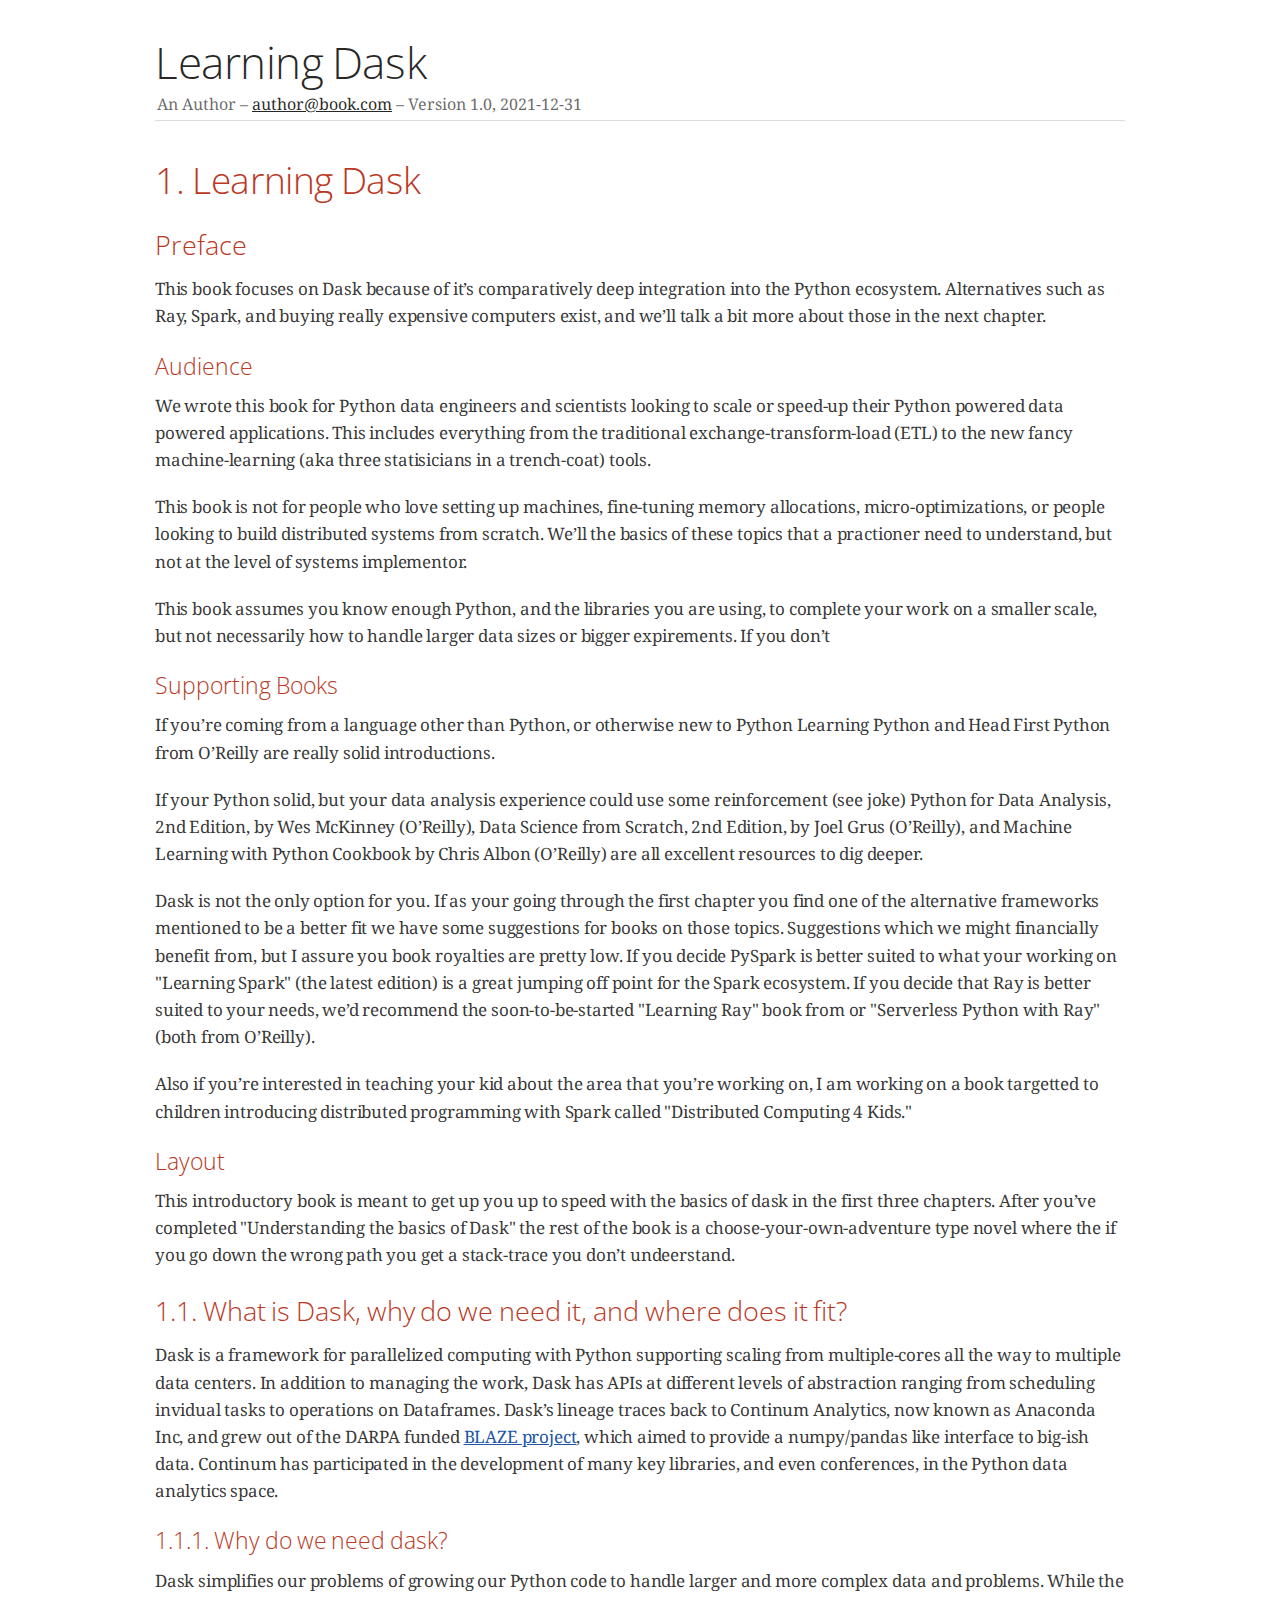
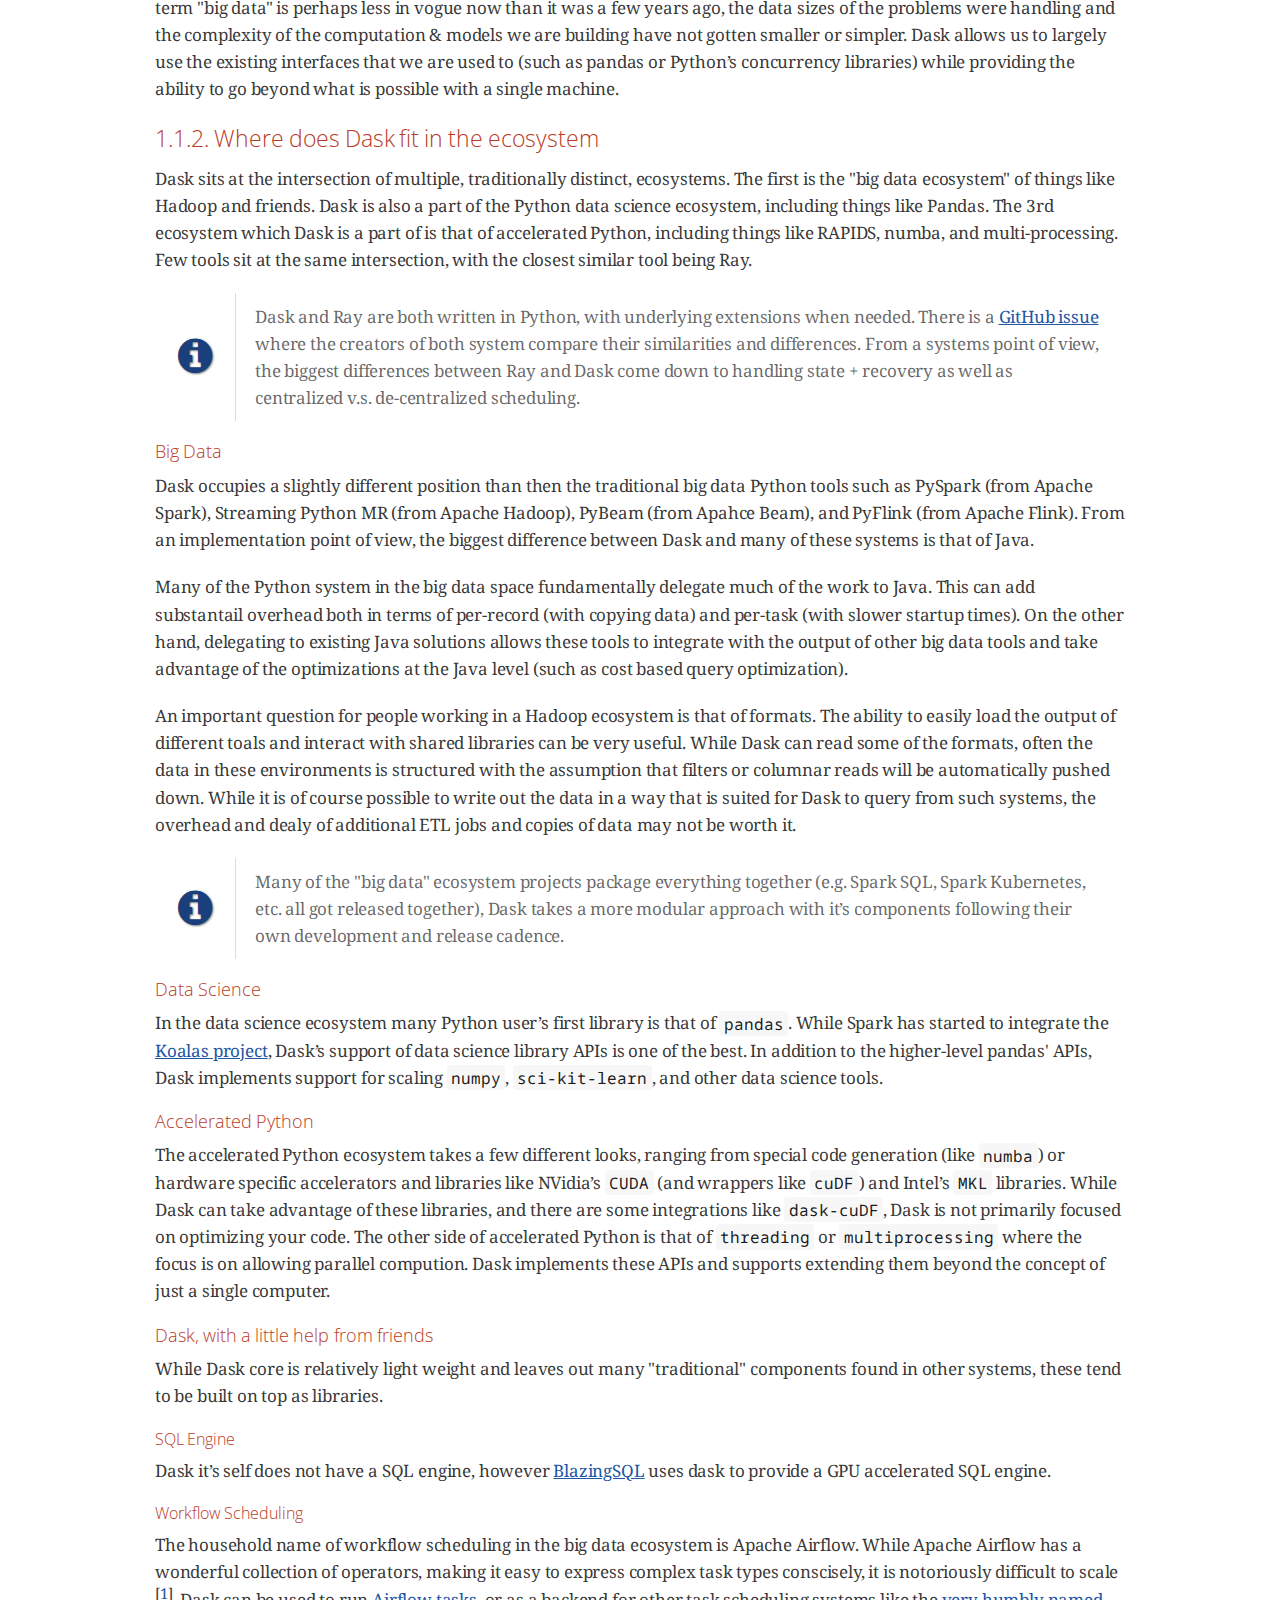
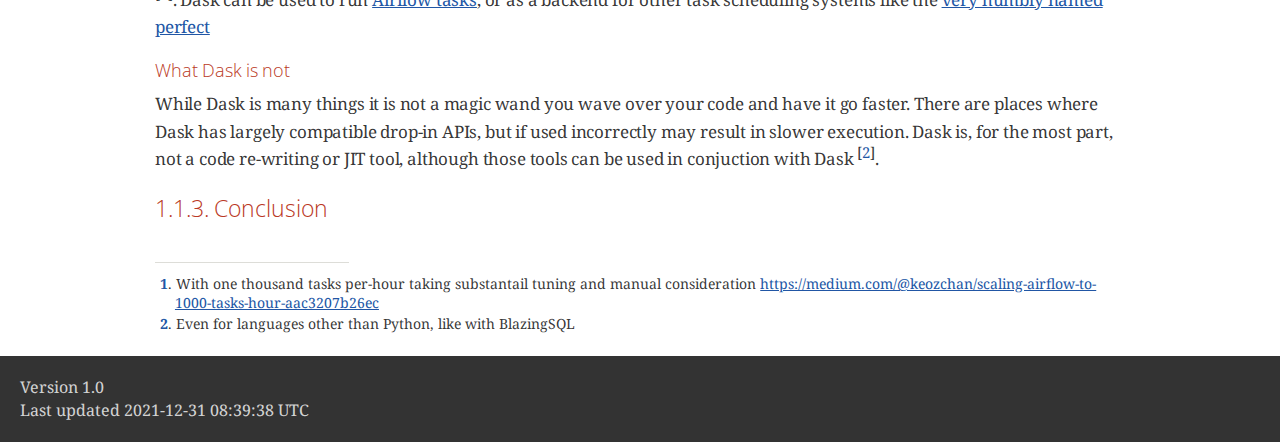
<file: HtmlProducer/index.html>
<!DOCTYPE html>
<html lang="en">
<head>
<meta charset="UTF-8">
<!--[if IE]><meta http-equiv="X-UA-Compatible" content="IE=edge"><![endif]-->
<meta name="viewport" content="width=device-width, initial-scale=1.0">
<meta name="generator" content="Asciidoctor 1.5.6.1">
<meta name="keywords" content="Asciidoctor, Pipelines, OSS, Publication">
<title>Learning Dask</title>
<link rel="stylesheet" href="https://fonts.googleapis.com/css?family=Open+Sans:300,300italic,400,400italic,600,600italic%7CNoto+Serif:400,400italic,700,700italic%7CDroid+Sans+Mono:400,700">
<style>
/* Asciidoctor default stylesheet | MIT License | http://asciidoctor.org */
/* Remove comment around @import statement below when using as a custom stylesheet */
/*@import "https://fonts.googleapis.com/css?family=Open+Sans:300,300italic,400,400italic,600,600italic%7CNoto+Serif:400,400italic,700,700italic%7CDroid+Sans+Mono:400,700";*/
article,aside,details,figcaption,figure,footer,header,hgroup,main,nav,section,summary{display:block}
audio,canvas,video{display:inline-block}
audio:not([controls]){display:none;height:0}
[hidden],template{display:none}
script{display:none!important}
html{font-family:sans-serif;-ms-text-size-adjust:100%;-webkit-text-size-adjust:100%}
a{background:transparent}
a:focus{outline:thin dotted}
a:active,a:hover{outline:0}
h1{font-size:2em;margin:.67em 0}
abbr[title]{border-bottom:1px dotted}
b,strong{font-weight:bold}
dfn{font-style:italic}
hr{-moz-box-sizing:content-box;box-sizing:content-box;height:0}
mark{background:#ff0;color:#000}
code,kbd,pre,samp{font-family:monospace;font-size:1em}
pre{white-space:pre-wrap}
q{quotes:"\201C" "\201D" "\2018" "\2019"}
small{font-size:80%}
sub,sup{font-size:75%;line-height:0;position:relative;vertical-align:baseline}
sup{top:-.5em}
sub{bottom:-.25em}
img{border:0}
svg:not(:root){overflow:hidden}
figure{margin:0}
fieldset{border:1px solid silver;margin:0 2px;padding:.35em .625em .75em}
legend{border:0;padding:0}
button,input,select,textarea{font-family:inherit;font-size:100%;margin:0}
button,input{line-height:normal}
button,select{text-transform:none}
button,html input[type="button"],input[type="reset"],input[type="submit"]{-webkit-appearance:button;cursor:pointer}
button[disabled],html input[disabled]{cursor:default}
input[type="checkbox"],input[type="radio"]{box-sizing:border-box;padding:0}
input[type="search"]{-webkit-appearance:textfield;-moz-box-sizing:content-box;-webkit-box-sizing:content-box;box-sizing:content-box}
input[type="search"]::-webkit-search-cancel-button,input[type="search"]::-webkit-search-decoration{-webkit-appearance:none}
button::-moz-focus-inner,input::-moz-focus-inner{border:0;padding:0}
textarea{overflow:auto;vertical-align:top}
table{border-collapse:collapse;border-spacing:0}
*,*:before,*:after{-moz-box-sizing:border-box;-webkit-box-sizing:border-box;box-sizing:border-box}
html,body{font-size:100%}
body{background:#fff;color:rgba(0,0,0,.8);padding:0;margin:0;font-family:"Noto Serif","DejaVu Serif",serif;font-weight:400;font-style:normal;line-height:1;position:relative;cursor:auto;tab-size:4;-moz-osx-font-smoothing:grayscale;-webkit-font-smoothing:antialiased}
a:hover{cursor:pointer}
img,object,embed{max-width:100%;height:auto}
object,embed{height:100%}
img{-ms-interpolation-mode:bicubic}
.left{float:left!important}
.right{float:right!important}
.text-left{text-align:left!important}
.text-right{text-align:right!important}
.text-center{text-align:center!important}
.text-justify{text-align:justify!important}
.hide{display:none}
img,object,svg{display:inline-block;vertical-align:middle}
textarea{height:auto;min-height:50px}
select{width:100%}
.center{margin-left:auto;margin-right:auto}
.spread{width:100%}
p.lead,.paragraph.lead>p,#preamble>.sectionbody>.paragraph:first-of-type p{font-size:1.21875em;line-height:1.6}
.subheader,.admonitionblock td.content>.title,.audioblock>.title,.exampleblock>.title,.imageblock>.title,.listingblock>.title,.literalblock>.title,.stemblock>.title,.openblock>.title,.paragraph>.title,.quoteblock>.title,table.tableblock>.title,.verseblock>.title,.videoblock>.title,.dlist>.title,.olist>.title,.ulist>.title,.qlist>.title,.hdlist>.title{line-height:1.45;color:#7a2518;font-weight:400;margin-top:0;margin-bottom:.25em}
div,dl,dt,dd,ul,ol,li,h1,h2,h3,#toctitle,.sidebarblock>.content>.title,h4,h5,h6,pre,form,p,blockquote,th,td{margin:0;padding:0;direction:ltr}
a{color:#2156a5;text-decoration:underline;line-height:inherit}
a:hover,a:focus{color:#1d4b8f}
a img{border:none}
p{font-family:inherit;font-weight:400;font-size:1em;line-height:1.6;margin-bottom:1.25em;text-rendering:optimizeLegibility}
p aside{font-size:.875em;line-height:1.35;font-style:italic}
h1,h2,h3,#toctitle,.sidebarblock>.content>.title,h4,h5,h6{font-family:"Open Sans","DejaVu Sans",sans-serif;font-weight:300;font-style:normal;color:#ba3925;text-rendering:optimizeLegibility;margin-top:1em;margin-bottom:.5em;line-height:1.0125em}
h1 small,h2 small,h3 small,#toctitle small,.sidebarblock>.content>.title small,h4 small,h5 small,h6 small{font-size:60%;color:#e99b8f;line-height:0}
h1{font-size:2.125em}
h2{font-size:1.6875em}
h3,#toctitle,.sidebarblock>.content>.title{font-size:1.375em}
h4,h5{font-size:1.125em}
h6{font-size:1em}
hr{border:solid #ddddd8;border-width:1px 0 0;clear:both;margin:1.25em 0 1.1875em;height:0}
em,i{font-style:italic;line-height:inherit}
strong,b{font-weight:bold;line-height:inherit}
small{font-size:60%;line-height:inherit}
code{font-family:"Droid Sans Mono","DejaVu Sans Mono",monospace;font-weight:400;color:rgba(0,0,0,.9)}
ul,ol,dl{font-size:1em;line-height:1.6;margin-bottom:1.25em;list-style-position:outside;font-family:inherit}
ul,ol{margin-left:1.5em}
ul li ul,ul li ol{margin-left:1.25em;margin-bottom:0;font-size:1em}
ul.square li ul,ul.circle li ul,ul.disc li ul{list-style:inherit}
ul.square{list-style-type:square}
ul.circle{list-style-type:circle}
ul.disc{list-style-type:disc}
ol li ul,ol li ol{margin-left:1.25em;margin-bottom:0}
dl dt{margin-bottom:.3125em;font-weight:bold}
dl dd{margin-bottom:1.25em}
abbr,acronym{text-transform:uppercase;font-size:90%;color:rgba(0,0,0,.8);border-bottom:1px dotted #ddd;cursor:help}
abbr{text-transform:none}
blockquote{margin:0 0 1.25em;padding:.5625em 1.25em 0 1.1875em;border-left:1px solid #ddd}
blockquote cite{display:block;font-size:.9375em;color:rgba(0,0,0,.6)}
blockquote cite:before{content:"\2014 \0020"}
blockquote cite a,blockquote cite a:visited{color:rgba(0,0,0,.6)}
blockquote,blockquote p{line-height:1.6;color:rgba(0,0,0,.85)}
@media only screen and (min-width:768px){h1,h2,h3,#toctitle,.sidebarblock>.content>.title,h4,h5,h6{line-height:1.2}
h1{font-size:2.75em}
h2{font-size:2.3125em}
h3,#toctitle,.sidebarblock>.content>.title{font-size:1.6875em}
h4{font-size:1.4375em}}
table{background:#fff;margin-bottom:1.25em;border:solid 1px #dedede}
table thead,table tfoot{background:#f7f8f7;font-weight:bold}
table thead tr th,table thead tr td,table tfoot tr th,table tfoot tr td{padding:.5em .625em .625em;font-size:inherit;color:rgba(0,0,0,.8);text-align:left}
table tr th,table tr td{padding:.5625em .625em;font-size:inherit;color:rgba(0,0,0,.8)}
table tr.even,table tr.alt,table tr:nth-of-type(even){background:#f8f8f7}
table thead tr th,table tfoot tr th,table tbody tr td,table tr td,table tfoot tr td{display:table-cell;line-height:1.6}
h1,h2,h3,#toctitle,.sidebarblock>.content>.title,h4,h5,h6{line-height:1.2;word-spacing:-.05em}
h1 strong,h2 strong,h3 strong,#toctitle strong,.sidebarblock>.content>.title strong,h4 strong,h5 strong,h6 strong{font-weight:400}
.clearfix:before,.clearfix:after,.float-group:before,.float-group:after{content:" ";display:table}
.clearfix:after,.float-group:after{clear:both}
*:not(pre)>code{font-size:.9375em;font-style:normal!important;letter-spacing:0;padding:.1em .5ex;word-spacing:-.15em;background-color:#f7f7f8;-webkit-border-radius:4px;border-radius:4px;line-height:1.45;text-rendering:optimizeSpeed;word-wrap:break-word}
*:not(pre)>code.nobreak{word-wrap:normal}
*:not(pre)>code.nowrap{white-space:nowrap}
pre,pre>code{line-height:1.45;color:rgba(0,0,0,.9);font-family:"Droid Sans Mono","DejaVu Sans Mono",monospace;font-weight:400;text-rendering:optimizeSpeed}
em em{font-style:normal}
strong strong{font-weight:400}
.keyseq{color:rgba(51,51,51,.8)}
kbd{font-family:"Droid Sans Mono","DejaVu Sans Mono",monospace;display:inline-block;color:rgba(0,0,0,.8);font-size:.65em;line-height:1.45;background-color:#f7f7f7;border:1px solid #ccc;-webkit-border-radius:3px;border-radius:3px;-webkit-box-shadow:0 1px 0 rgba(0,0,0,.2),0 0 0 .1em white inset;box-shadow:0 1px 0 rgba(0,0,0,.2),0 0 0 .1em #fff inset;margin:0 .15em;padding:.2em .5em;vertical-align:middle;position:relative;top:-.1em;white-space:nowrap}
.keyseq kbd:first-child{margin-left:0}
.keyseq kbd:last-child{margin-right:0}
.menuseq,.menuref{color:#000}
.menuseq b:not(.caret),.menuref{font-weight:inherit}
.menuseq{word-spacing:-.02em}
.menuseq b.caret{font-size:1.25em;line-height:.8}
.menuseq i.caret{font-weight:bold;text-align:center;width:.45em}
b.button:before,b.button:after{position:relative;top:-1px;font-weight:400}
b.button:before{content:"[";padding:0 3px 0 2px}
b.button:after{content:"]";padding:0 2px 0 3px}
p a>code:hover{color:rgba(0,0,0,.9)}
#header,#content,#footnotes,#footer{width:100%;margin-left:auto;margin-right:auto;margin-top:0;margin-bottom:0;max-width:62.5em;*zoom:1;position:relative;padding-left:.9375em;padding-right:.9375em}
#header:before,#header:after,#content:before,#content:after,#footnotes:before,#footnotes:after,#footer:before,#footer:after{content:" ";display:table}
#header:after,#content:after,#footnotes:after,#footer:after{clear:both}
#content{margin-top:1.25em}
#content:before{content:none}
#header>h1:first-child{color:rgba(0,0,0,.85);margin-top:2.25rem;margin-bottom:0}
#header>h1:first-child+#toc{margin-top:8px;border-top:1px solid #ddddd8}
#header>h1:only-child,body.toc2 #header>h1:nth-last-child(2){border-bottom:1px solid #ddddd8;padding-bottom:8px}
#header .details{border-bottom:1px solid #ddddd8;line-height:1.45;padding-top:.25em;padding-bottom:.25em;padding-left:.25em;color:rgba(0,0,0,.6);display:-ms-flexbox;display:-webkit-flex;display:flex;-ms-flex-flow:row wrap;-webkit-flex-flow:row wrap;flex-flow:row wrap}
#header .details span:first-child{margin-left:-.125em}
#header .details span.email a{color:rgba(0,0,0,.85)}
#header .details br{display:none}
#header .details br+span:before{content:"\00a0\2013\00a0"}
#header .details br+span.author:before{content:"\00a0\22c5\00a0";color:rgba(0,0,0,.85)}
#header .details br+span#revremark:before{content:"\00a0|\00a0"}
#header #revnumber{text-transform:capitalize}
#header #revnumber:after{content:"\00a0"}
#content>h1:first-child:not([class]){color:rgba(0,0,0,.85);border-bottom:1px solid #ddddd8;padding-bottom:8px;margin-top:0;padding-top:1rem;margin-bottom:1.25rem}
#toc{border-bottom:1px solid #efefed;padding-bottom:.5em}
#toc>ul{margin-left:.125em}
#toc ul.sectlevel0>li>a{font-style:italic}
#toc ul.sectlevel0 ul.sectlevel1{margin:.5em 0}
#toc ul{font-family:"Open Sans","DejaVu Sans",sans-serif;list-style-type:none}
#toc li{line-height:1.3334;margin-top:.3334em}
#toc a{text-decoration:none}
#toc a:active{text-decoration:underline}
#toctitle{color:#7a2518;font-size:1.2em}
@media only screen and (min-width:768px){#toctitle{font-size:1.375em}
body.toc2{padding-left:15em;padding-right:0}
#toc.toc2{margin-top:0!important;background-color:#f8f8f7;position:fixed;width:15em;left:0;top:0;border-right:1px solid #efefed;border-top-width:0!important;border-bottom-width:0!important;z-index:1000;padding:1.25em 1em;height:100%;overflow:auto}
#toc.toc2 #toctitle{margin-top:0;margin-bottom:.8rem;font-size:1.2em}
#toc.toc2>ul{font-size:.9em;margin-bottom:0}
#toc.toc2 ul ul{margin-left:0;padding-left:1em}
#toc.toc2 ul.sectlevel0 ul.sectlevel1{padding-left:0;margin-top:.5em;margin-bottom:.5em}
body.toc2.toc-right{padding-left:0;padding-right:15em}
body.toc2.toc-right #toc.toc2{border-right-width:0;border-left:1px solid #efefed;left:auto;right:0}}
@media only screen and (min-width:1280px){body.toc2{padding-left:20em;padding-right:0}
#toc.toc2{width:20em}
#toc.toc2 #toctitle{font-size:1.375em}
#toc.toc2>ul{font-size:.95em}
#toc.toc2 ul ul{padding-left:1.25em}
body.toc2.toc-right{padding-left:0;padding-right:20em}}
#content #toc{border-style:solid;border-width:1px;border-color:#e0e0dc;margin-bottom:1.25em;padding:1.25em;background:#f8f8f7;-webkit-border-radius:4px;border-radius:4px}
#content #toc>:first-child{margin-top:0}
#content #toc>:last-child{margin-bottom:0}
#footer{max-width:100%;background-color:rgba(0,0,0,.8);padding:1.25em}
#footer-text{color:rgba(255,255,255,.8);line-height:1.44}
.sect1{padding-bottom:.625em}
@media only screen and (min-width:768px){.sect1{padding-bottom:1.25em}}
.sect1+.sect1{border-top:1px solid #efefed}
#content h1>a.anchor,h2>a.anchor,h3>a.anchor,#toctitle>a.anchor,.sidebarblock>.content>.title>a.anchor,h4>a.anchor,h5>a.anchor,h6>a.anchor{position:absolute;z-index:1001;width:1.5ex;margin-left:-1.5ex;display:block;text-decoration:none!important;visibility:hidden;text-align:center;font-weight:400}
#content h1>a.anchor:before,h2>a.anchor:before,h3>a.anchor:before,#toctitle>a.anchor:before,.sidebarblock>.content>.title>a.anchor:before,h4>a.anchor:before,h5>a.anchor:before,h6>a.anchor:before{content:"\00A7";font-size:.85em;display:block;padding-top:.1em}
#content h1:hover>a.anchor,#content h1>a.anchor:hover,h2:hover>a.anchor,h2>a.anchor:hover,h3:hover>a.anchor,#toctitle:hover>a.anchor,.sidebarblock>.content>.title:hover>a.anchor,h3>a.anchor:hover,#toctitle>a.anchor:hover,.sidebarblock>.content>.title>a.anchor:hover,h4:hover>a.anchor,h4>a.anchor:hover,h5:hover>a.anchor,h5>a.anchor:hover,h6:hover>a.anchor,h6>a.anchor:hover{visibility:visible}
#content h1>a.link,h2>a.link,h3>a.link,#toctitle>a.link,.sidebarblock>.content>.title>a.link,h4>a.link,h5>a.link,h6>a.link{color:#ba3925;text-decoration:none}
#content h1>a.link:hover,h2>a.link:hover,h3>a.link:hover,#toctitle>a.link:hover,.sidebarblock>.content>.title>a.link:hover,h4>a.link:hover,h5>a.link:hover,h6>a.link:hover{color:#a53221}
.audioblock,.imageblock,.literalblock,.listingblock,.stemblock,.videoblock{margin-bottom:1.25em}
.admonitionblock td.content>.title,.audioblock>.title,.exampleblock>.title,.imageblock>.title,.listingblock>.title,.literalblock>.title,.stemblock>.title,.openblock>.title,.paragraph>.title,.quoteblock>.title,table.tableblock>.title,.verseblock>.title,.videoblock>.title,.dlist>.title,.olist>.title,.ulist>.title,.qlist>.title,.hdlist>.title{text-rendering:optimizeLegibility;text-align:left;font-family:"Noto Serif","DejaVu Serif",serif;font-size:1rem;font-style:italic}
table.tableblock>caption.title{white-space:nowrap;overflow:visible;max-width:0}
.paragraph.lead>p,#preamble>.sectionbody>.paragraph:first-of-type p{color:rgba(0,0,0,.85)}
table.tableblock #preamble>.sectionbody>.paragraph:first-of-type p{font-size:inherit}
.admonitionblock>table{border-collapse:separate;border:0;background:none;width:100%}
.admonitionblock>table td.icon{text-align:center;width:80px}
.admonitionblock>table td.icon img{max-width:initial}
.admonitionblock>table td.icon .title{font-weight:bold;font-family:"Open Sans","DejaVu Sans",sans-serif;text-transform:uppercase}
.admonitionblock>table td.content{padding-left:1.125em;padding-right:1.25em;border-left:1px solid #ddddd8;color:rgba(0,0,0,.6)}
.admonitionblock>table td.content>:last-child>:last-child{margin-bottom:0}
.exampleblock>.content{border-style:solid;border-width:1px;border-color:#e6e6e6;margin-bottom:1.25em;padding:1.25em;background:#fff;-webkit-border-radius:4px;border-radius:4px}
.exampleblock>.content>:first-child{margin-top:0}
.exampleblock>.content>:last-child{margin-bottom:0}
.sidebarblock{border-style:solid;border-width:1px;border-color:#e0e0dc;margin-bottom:1.25em;padding:1.25em;background:#f8f8f7;-webkit-border-radius:4px;border-radius:4px}
.sidebarblock>:first-child{margin-top:0}
.sidebarblock>:last-child{margin-bottom:0}
.sidebarblock>.content>.title{color:#7a2518;margin-top:0;text-align:center}
.exampleblock>.content>:last-child>:last-child,.exampleblock>.content .olist>ol>li:last-child>:last-child,.exampleblock>.content .ulist>ul>li:last-child>:last-child,.exampleblock>.content .qlist>ol>li:last-child>:last-child,.sidebarblock>.content>:last-child>:last-child,.sidebarblock>.content .olist>ol>li:last-child>:last-child,.sidebarblock>.content .ulist>ul>li:last-child>:last-child,.sidebarblock>.content .qlist>ol>li:last-child>:last-child{margin-bottom:0}
.literalblock pre,.listingblock pre:not(.highlight),.listingblock pre[class="highlight"],.listingblock pre[class^="highlight "],.listingblock pre.CodeRay,.listingblock pre.prettyprint{background:#f7f7f8}
.sidebarblock .literalblock pre,.sidebarblock .listingblock pre:not(.highlight),.sidebarblock .listingblock pre[class="highlight"],.sidebarblock .listingblock pre[class^="highlight "],.sidebarblock .listingblock pre.CodeRay,.sidebarblock .listingblock pre.prettyprint{background:#f2f1f1}
.literalblock pre,.literalblock pre[class],.listingblock pre,.listingblock pre[class]{-webkit-border-radius:4px;border-radius:4px;word-wrap:break-word;padding:1em;font-size:.8125em}
.literalblock pre.nowrap,.literalblock pre[class].nowrap,.listingblock pre.nowrap,.listingblock pre[class].nowrap{overflow-x:auto;white-space:pre;word-wrap:normal}
@media only screen and (min-width:768px){.literalblock pre,.literalblock pre[class],.listingblock pre,.listingblock pre[class]{font-size:.90625em}}
@media only screen and (min-width:1280px){.literalblock pre,.literalblock pre[class],.listingblock pre,.listingblock pre[class]{font-size:1em}}
.literalblock.output pre{color:#f7f7f8;background-color:rgba(0,0,0,.9)}
.listingblock pre.highlightjs{padding:0}
.listingblock pre.highlightjs>code{padding:1em;-webkit-border-radius:4px;border-radius:4px}
.listingblock pre.prettyprint{border-width:0}
.listingblock>.content{position:relative}
.listingblock code[data-lang]:before{display:none;content:attr(data-lang);position:absolute;font-size:.75em;top:.425rem;right:.5rem;line-height:1;text-transform:uppercase;color:#999}
.listingblock:hover code[data-lang]:before{display:block}
.listingblock.terminal pre .command:before{content:attr(data-prompt);padding-right:.5em;color:#999}
.listingblock.terminal pre .command:not([data-prompt]):before{content:"$"}
table.pyhltable{border-collapse:separate;border:0;margin-bottom:0;background:none}
table.pyhltable td{vertical-align:top;padding-top:0;padding-bottom:0;line-height:1.45}
table.pyhltable td.code{padding-left:.75em;padding-right:0}
pre.pygments .lineno,table.pyhltable td:not(.code){color:#999;padding-left:0;padding-right:.5em;border-right:1px solid #ddddd8}
pre.pygments .lineno{display:inline-block;margin-right:.25em}
table.pyhltable .linenodiv{background:none!important;padding-right:0!important}
.quoteblock{margin:0 1em 1.25em 1.5em;display:table}
.quoteblock>.title{margin-left:-1.5em;margin-bottom:.75em}
.quoteblock blockquote,.quoteblock blockquote p{color:rgba(0,0,0,.85);font-size:1.15rem;line-height:1.75;word-spacing:.1em;letter-spacing:0;font-style:italic;text-align:justify}
.quoteblock blockquote{margin:0;padding:0;border:0}
.quoteblock blockquote:before{content:"\201c";float:left;font-size:2.75em;font-weight:bold;line-height:.6em;margin-left:-.6em;color:#7a2518;text-shadow:0 1px 2px rgba(0,0,0,.1)}
.quoteblock blockquote>.paragraph:last-child p{margin-bottom:0}
.quoteblock .attribution{margin-top:.5em;margin-right:.5ex;text-align:right}
.quoteblock .quoteblock{margin-left:0;margin-right:0;padding:.5em 0;border-left:3px solid rgba(0,0,0,.6)}
.quoteblock .quoteblock blockquote{padding:0 0 0 .75em}
.quoteblock .quoteblock blockquote:before{display:none}
.verseblock{margin:0 1em 1.25em 1em}
.verseblock pre{font-family:"Open Sans","DejaVu Sans",sans;font-size:1.15rem;color:rgba(0,0,0,.85);font-weight:300;text-rendering:optimizeLegibility}
.verseblock pre strong{font-weight:400}
.verseblock .attribution{margin-top:1.25rem;margin-left:.5ex}
.quoteblock .attribution,.verseblock .attribution{font-size:.9375em;line-height:1.45;font-style:italic}
.quoteblock .attribution br,.verseblock .attribution br{display:none}
.quoteblock .attribution cite,.verseblock .attribution cite{display:block;letter-spacing:-.025em;color:rgba(0,0,0,.6)}
.quoteblock.abstract{margin:0 0 1.25em 0;display:block}
.quoteblock.abstract blockquote,.quoteblock.abstract blockquote p{text-align:left;word-spacing:0}
.quoteblock.abstract blockquote:before,.quoteblock.abstract blockquote p:first-of-type:before{display:none}
table.tableblock{max-width:100%;border-collapse:separate}
table.tableblock td>.paragraph:last-child p>p:last-child,table.tableblock th>p:last-child,table.tableblock td>p:last-child{margin-bottom:0}
table.tableblock,th.tableblock,td.tableblock{border:0 solid #dedede}
table.grid-all>thead>tr>.tableblock,table.grid-all>tbody>tr>.tableblock{border-width:0 1px 1px 0}
table.grid-all>tfoot>tr>.tableblock{border-width:1px 1px 0 0}
table.grid-cols>*>tr>.tableblock{border-width:0 1px 0 0}
table.grid-rows>thead>tr>.tableblock,table.grid-rows>tbody>tr>.tableblock{border-width:0 0 1px 0}
table.grid-rows>tfoot>tr>.tableblock{border-width:1px 0 0 0}
table.grid-all>*>tr>.tableblock:last-child,table.grid-cols>*>tr>.tableblock:last-child{border-right-width:0}
table.grid-all>tbody>tr:last-child>.tableblock,table.grid-all>thead:last-child>tr>.tableblock,table.grid-rows>tbody>tr:last-child>.tableblock,table.grid-rows>thead:last-child>tr>.tableblock{border-bottom-width:0}
table.frame-all{border-width:1px}
table.frame-sides{border-width:0 1px}
table.frame-topbot{border-width:1px 0}
th.halign-left,td.halign-left{text-align:left}
th.halign-right,td.halign-right{text-align:right}
th.halign-center,td.halign-center{text-align:center}
th.valign-top,td.valign-top{vertical-align:top}
th.valign-bottom,td.valign-bottom{vertical-align:bottom}
th.valign-middle,td.valign-middle{vertical-align:middle}
table thead th,table tfoot th{font-weight:bold}
tbody tr th{display:table-cell;line-height:1.6;background:#f7f8f7}
tbody tr th,tbody tr th p,tfoot tr th,tfoot tr th p{color:rgba(0,0,0,.8);font-weight:bold}
p.tableblock>code:only-child{background:none;padding:0}
p.tableblock{font-size:1em}
td>div.verse{white-space:pre}
ol{margin-left:1.75em}
ul li ol{margin-left:1.5em}
dl dd{margin-left:1.125em}
dl dd:last-child,dl dd:last-child>:last-child{margin-bottom:0}
ol>li p,ul>li p,ul dd,ol dd,.olist .olist,.ulist .ulist,.ulist .olist,.olist .ulist{margin-bottom:.625em}
ul.checklist,ul.none,ol.none,ul.no-bullet,ol.no-bullet,ol.unnumbered,ul.unstyled,ol.unstyled{list-style-type:none}
ul.no-bullet,ol.no-bullet,ol.unnumbered{margin-left:.625em}
ul.unstyled,ol.unstyled{margin-left:0}
ul.checklist{margin-left:.625em}
ul.checklist li>p:first-child>.fa-square-o:first-child,ul.checklist li>p:first-child>.fa-check-square-o:first-child{width:1.25em;font-size:.8em;position:relative;bottom:.125em}
ul.checklist li>p:first-child>input[type="checkbox"]:first-child{margin-right:.25em}
ul.inline{margin:0 auto .625em auto;margin-left:-1.375em;margin-right:0;padding:0;list-style:none;overflow:hidden}
ul.inline>li{list-style:none;float:left;margin-left:1.375em;display:block}
ul.inline>li>*{display:block}
.unstyled dl dt{font-weight:400;font-style:normal}
ol.arabic{list-style-type:decimal}
ol.decimal{list-style-type:decimal-leading-zero}
ol.loweralpha{list-style-type:lower-alpha}
ol.upperalpha{list-style-type:upper-alpha}
ol.lowerroman{list-style-type:lower-roman}
ol.upperroman{list-style-type:upper-roman}
ol.lowergreek{list-style-type:lower-greek}
.hdlist>table,.colist>table{border:0;background:none}
.hdlist>table>tbody>tr,.colist>table>tbody>tr{background:none}
td.hdlist1,td.hdlist2{vertical-align:top;padding:0 .625em}
td.hdlist1{font-weight:bold;padding-bottom:1.25em}
.literalblock+.colist,.listingblock+.colist{margin-top:-.5em}
.colist>table tr>td:first-of-type{padding:.4em .75em 0 .75em;line-height:1;vertical-align:top}
.colist>table tr>td:first-of-type img{max-width:initial}
.colist>table tr>td:last-of-type{padding:.25em 0}
.thumb,.th{line-height:0;display:inline-block;border:solid 4px #fff;-webkit-box-shadow:0 0 0 1px #ddd;box-shadow:0 0 0 1px #ddd}
.imageblock.left,.imageblock[style*="float: left"]{margin:.25em .625em 1.25em 0}
.imageblock.right,.imageblock[style*="float: right"]{margin:.25em 0 1.25em .625em}
.imageblock>.title{margin-bottom:0}
.imageblock.thumb,.imageblock.th{border-width:6px}
.imageblock.thumb>.title,.imageblock.th>.title{padding:0 .125em}
.image.left,.image.right{margin-top:.25em;margin-bottom:.25em;display:inline-block;line-height:0}
.image.left{margin-right:.625em}
.image.right{margin-left:.625em}
a.image{text-decoration:none;display:inline-block}
a.image object{pointer-events:none}
sup.footnote,sup.footnoteref{font-size:.875em;position:static;vertical-align:super}
sup.footnote a,sup.footnoteref a{text-decoration:none}
sup.footnote a:active,sup.footnoteref a:active{text-decoration:underline}
#footnotes{padding-top:.75em;padding-bottom:.75em;margin-bottom:.625em}
#footnotes hr{width:20%;min-width:6.25em;margin:-.25em 0 .75em 0;border-width:1px 0 0 0}
#footnotes .footnote{padding:0 .375em 0 .225em;line-height:1.3334;font-size:.875em;margin-left:1.2em;text-indent:-1.05em;margin-bottom:.2em}
#footnotes .footnote a:first-of-type{font-weight:bold;text-decoration:none}
#footnotes .footnote:last-of-type{margin-bottom:0}
#content #footnotes{margin-top:-.625em;margin-bottom:0;padding:.75em 0}
.gist .file-data>table{border:0;background:#fff;width:100%;margin-bottom:0}
.gist .file-data>table td.line-data{width:99%}
div.unbreakable{page-break-inside:avoid}
.big{font-size:larger}
.small{font-size:smaller}
.underline{text-decoration:underline}
.overline{text-decoration:overline}
.line-through{text-decoration:line-through}
.aqua{color:#00bfbf}
.aqua-background{background-color:#00fafa}
.black{color:#000}
.black-background{background-color:#000}
.blue{color:#0000bf}
.blue-background{background-color:#0000fa}
.fuchsia{color:#bf00bf}
.fuchsia-background{background-color:#fa00fa}
.gray{color:#606060}
.gray-background{background-color:#7d7d7d}
.green{color:#006000}
.green-background{background-color:#007d00}
.lime{color:#00bf00}
.lime-background{background-color:#00fa00}
.maroon{color:#600000}
.maroon-background{background-color:#7d0000}
.navy{color:#000060}
.navy-background{background-color:#00007d}
.olive{color:#606000}
.olive-background{background-color:#7d7d00}
.purple{color:#600060}
.purple-background{background-color:#7d007d}
.red{color:#bf0000}
.red-background{background-color:#fa0000}
.silver{color:#909090}
.silver-background{background-color:#bcbcbc}
.teal{color:#006060}
.teal-background{background-color:#007d7d}
.white{color:#bfbfbf}
.white-background{background-color:#fafafa}
.yellow{color:#bfbf00}
.yellow-background{background-color:#fafa00}
span.icon>.fa{cursor:default}
a span.icon>.fa{cursor:inherit}
.admonitionblock td.icon [class^="fa icon-"]{font-size:2.5em;text-shadow:1px 1px 2px rgba(0,0,0,.5);cursor:default}
.admonitionblock td.icon .icon-note:before{content:"\f05a";color:#19407c}
.admonitionblock td.icon .icon-tip:before{content:"\f0eb";text-shadow:1px 1px 2px rgba(155,155,0,.8);color:#111}
.admonitionblock td.icon .icon-warning:before{content:"\f071";color:#bf6900}
.admonitionblock td.icon .icon-caution:before{content:"\f06d";color:#bf3400}
.admonitionblock td.icon .icon-important:before{content:"\f06a";color:#bf0000}
.conum[data-value]{display:inline-block;color:#fff!important;background-color:rgba(0,0,0,.8);-webkit-border-radius:100px;border-radius:100px;text-align:center;font-size:.75em;width:1.67em;height:1.67em;line-height:1.67em;font-family:"Open Sans","DejaVu Sans",sans-serif;font-style:normal;font-weight:bold}
.conum[data-value] *{color:#fff!important}
.conum[data-value]+b{display:none}
.conum[data-value]:after{content:attr(data-value)}
pre .conum[data-value]{position:relative;top:-.125em}
b.conum *{color:inherit!important}
.conum:not([data-value]):empty{display:none}
dt,th.tableblock,td.content,div.footnote{text-rendering:optimizeLegibility}
h1,h2,p,td.content,span.alt{letter-spacing:-.01em}
p strong,td.content strong,div.footnote strong{letter-spacing:-.005em}
p,blockquote,dt,td.content,span.alt{font-size:1.0625rem}
p{margin-bottom:1.25rem}
.sidebarblock p,.sidebarblock dt,.sidebarblock td.content,p.tableblock{font-size:1em}
.exampleblock>.content{background-color:#fffef7;border-color:#e0e0dc;-webkit-box-shadow:0 1px 4px #e0e0dc;box-shadow:0 1px 4px #e0e0dc}
.print-only{display:none!important}
@media print{@page{margin:1.25cm .75cm}
*{-webkit-box-shadow:none!important;box-shadow:none!important;text-shadow:none!important}
a{color:inherit!important;text-decoration:underline!important}
a.bare,a[href^="#"],a[href^="mailto:"]{text-decoration:none!important}
a[href^="http:"]:not(.bare):after,a[href^="https:"]:not(.bare):after{content:"(" attr(href) ")";display:inline-block;font-size:.875em;padding-left:.25em}
abbr[title]:after{content:" (" attr(title) ")"}
pre,blockquote,tr,img,object,svg{page-break-inside:avoid}
thead{display:table-header-group}
svg{max-width:100%}
p,blockquote,dt,td.content{font-size:1em;orphans:3;widows:3}
h2,h3,#toctitle,.sidebarblock>.content>.title{page-break-after:avoid}
#toc,.sidebarblock,.exampleblock>.content{background:none!important}
#toc{border-bottom:1px solid #ddddd8!important;padding-bottom:0!important}
.sect1{padding-bottom:0!important}
.sect1+.sect1{border:0!important}
#header>h1:first-child{margin-top:1.25rem}
body.book #header{text-align:center}
body.book #header>h1:first-child{border:0!important;margin:2.5em 0 1em 0}
body.book #header .details{border:0!important;display:block;padding:0!important}
body.book #header .details span:first-child{margin-left:0!important}
body.book #header .details br{display:block}
body.book #header .details br+span:before{content:none!important}
body.book #toc{border:0!important;text-align:left!important;padding:0!important;margin:0!important}
body.book #toc,body.book #preamble,body.book h1.sect0,body.book .sect1>h2{page-break-before:always}
.listingblock code[data-lang]:before{display:block}
#footer{background:none!important;padding:0 .9375em}
#footer-text{color:rgba(0,0,0,.6)!important;font-size:.9em}
.hide-on-print{display:none!important}
.print-only{display:block!important}
.hide-for-print{display:none!important}
.show-for-print{display:inherit!important}}
</style>
<link rel="stylesheet" href="https://cdnjs.cloudflare.com/ajax/libs/font-awesome/4.6.3/css/font-awesome.min.css">
<style>
/* Stylesheet for CodeRay to match GitHub theme | MIT License | http://foundation.zurb.com */
/*pre.CodeRay {background-color:#f7f7f8;}*/
.CodeRay .line-numbers{border-right:1px solid #d8d8d8;padding:0 0.5em 0 .25em}
.CodeRay span.line-numbers{display:inline-block;margin-right:.5em;color:rgba(0,0,0,.3)}
.CodeRay .line-numbers strong{color:rgba(0,0,0,.4)}
table.CodeRay{border-collapse:separate;border-spacing:0;margin-bottom:0;border:0;background:none}
table.CodeRay td{vertical-align: top;line-height:1.45}
table.CodeRay td.line-numbers{text-align:right}
table.CodeRay td.line-numbers>pre{padding:0;color:rgba(0,0,0,.3)}
table.CodeRay td.code{padding:0 0 0 .5em}
table.CodeRay td.code>pre{padding:0}
.CodeRay .debug{color:#fff !important;background:#000080 !important}
.CodeRay .annotation{color:#007}
.CodeRay .attribute-name{color:#000080}
.CodeRay .attribute-value{color:#700}
.CodeRay .binary{color:#509}
.CodeRay .comment{color:#998;font-style:italic}
.CodeRay .char{color:#04d}
.CodeRay .char .content{color:#04d}
.CodeRay .char .delimiter{color:#039}
.CodeRay .class{color:#458;font-weight:bold}
.CodeRay .complex{color:#a08}
.CodeRay .constant,.CodeRay .predefined-constant{color:#008080}
.CodeRay .color{color:#099}
.CodeRay .class-variable{color:#369}
.CodeRay .decorator{color:#b0b}
.CodeRay .definition{color:#099}
.CodeRay .delimiter{color:#000}
.CodeRay .doc{color:#970}
.CodeRay .doctype{color:#34b}
.CodeRay .doc-string{color:#d42}
.CodeRay .escape{color:#666}
.CodeRay .entity{color:#800}
.CodeRay .error{color:#808}
.CodeRay .exception{color:inherit}
.CodeRay .filename{color:#099}
.CodeRay .function{color:#900;font-weight:bold}
.CodeRay .global-variable{color:#008080}
.CodeRay .hex{color:#058}
.CodeRay .integer,.CodeRay .float{color:#099}
.CodeRay .include{color:#555}
.CodeRay .inline{color:#000}
.CodeRay .inline .inline{background:#ccc}
.CodeRay .inline .inline .inline{background:#bbb}
.CodeRay .inline .inline-delimiter{color:#d14}
.CodeRay .inline-delimiter{color:#d14}
.CodeRay .important{color:#555;font-weight:bold}
.CodeRay .interpreted{color:#b2b}
.CodeRay .instance-variable{color:#008080}
.CodeRay .label{color:#970}
.CodeRay .local-variable{color:#963}
.CodeRay .octal{color:#40e}
.CodeRay .predefined{color:#369}
.CodeRay .preprocessor{color:#579}
.CodeRay .pseudo-class{color:#555}
.CodeRay .directive{font-weight:bold}
.CodeRay .type{font-weight:bold}
.CodeRay .predefined-type{color:inherit}
.CodeRay .reserved,.CodeRay .keyword {color:#000;font-weight:bold}
.CodeRay .key{color:#808}
.CodeRay .key .delimiter{color:#606}
.CodeRay .key .char{color:#80f}
.CodeRay .value{color:#088}
.CodeRay .regexp .delimiter{color:#808}
.CodeRay .regexp .content{color:#808}
.CodeRay .regexp .modifier{color:#808}
.CodeRay .regexp .char{color:#d14}
.CodeRay .regexp .function{color:#404;font-weight:bold}
.CodeRay .string{color:#d20}
.CodeRay .string .string .string{background:#ffd0d0}
.CodeRay .string .content{color:#d14}
.CodeRay .string .char{color:#d14}
.CodeRay .string .delimiter{color:#d14}
.CodeRay .shell{color:#d14}
.CodeRay .shell .delimiter{color:#d14}
.CodeRay .symbol{color:#990073}
.CodeRay .symbol .content{color:#a60}
.CodeRay .symbol .delimiter{color:#630}
.CodeRay .tag{color:#008080}
.CodeRay .tag-special{color:#d70}
.CodeRay .variable{color:#036}
.CodeRay .insert{background:#afa}
.CodeRay .delete{background:#faa}
.CodeRay .change{color:#aaf;background:#007}
.CodeRay .head{color:#f8f;background:#505}
.CodeRay .insert .insert{color:#080}
.CodeRay .delete .delete{color:#800}
.CodeRay .change .change{color:#66f}
.CodeRay .head .head{color:#f4f}
</style>
</head>
<body class="book">
<div id="header">
<h1>Learning Dask</h1>
<div class="details">
<span id="author" class="author">An Author</span><br>
<span id="email" class="email"><a href="mailto:author@book.com">author@book.com</a></span><br>
<span id="revnumber">version 1.0,</span>
<span id="revdate">2021-12-31</span>
</div>
</div>
<div id="content">
<div class="sect1">
<h2 id="_learning_dask">1. Learning Dask</h2>
<div class="sectionbody">
<div class="sect2">
<h3 id="_preface">Preface</h3>
<div class="paragraph">
<p>This book focuses on Dask because of it&#8217;s comparatively deep integration into the Python ecosystem. Alternatives such as Ray, Spark, and buying really expensive computers exist, and we&#8217;ll talk a bit more about those in the next chapter.</p>
</div>
<div class="sect3">
<h4 id="_audience">Audience</h4>
<div class="paragraph">
<p>We wrote this book for Python data engineers and scientists looking to scale or speed-up their Python powered data powered applications. This includes everything from the traditional exchange-transform-load (ETL) to the new fancy machine-learning (aka three statisicians in a trench-coat) tools.</p>
</div>
<div class="paragraph">
<p>This book is not for people who love setting up machines, fine-tuning memory allocations, micro-optimizations, or people looking to build distributed systems from scratch. We&#8217;ll the basics of these topics that a practioner need to understand, but not at the level of systems implementor.</p>
</div>
<div class="paragraph">
<p>This book assumes you know enough Python, and the libraries you are using, to complete your work on a smaller scale, but not necessarily how to handle larger data sizes or bigger expirements. If you don&#8217;t</p>
</div>
</div>
<div class="sect3">
<h4 id="_supporting_books">Supporting Books</h4>
<div class="paragraph">
<p>If you&#8217;re coming from a language other than Python, or otherwise new to Python Learning Python and Head First Python from O&#8217;Reilly are really solid introductions.</p>
</div>
<div class="paragraph">
<p>If your Python solid, but your data analysis experience could use some reinforcement (see joke) Python for Data Analysis, 2nd Edition, by Wes McKinney (O’Reilly), Data Science from Scratch, 2nd Edition, by Joel Grus (O’Reilly), and Machine Learning with Python Cookbook by Chris Albon (O’Reilly) are all excellent resources to dig deeper.</p>
</div>
<div class="paragraph">
<p>Dask is not the only option for you. If as your going through the first chapter you find one of the alternative frameworks mentioned to be a better fit we have some suggestions for books on those topics. Suggestions which we might financially benefit from, but I assure you book royalties are pretty low. If you decide PySpark is better suited to what your working on "Learning Spark" (the latest edition) is a great jumping off point for the Spark ecosystem. If you decide that Ray is better suited to your needs, we&#8217;d recommend the soon-to-be-started "Learning Ray" book from or "Serverless Python with Ray" (both from O&#8217;Reilly).</p>
</div>
<div class="paragraph">
<p>Also if you&#8217;re interested in teaching your kid about the area that you&#8217;re working on, I am working on a book targetted to children introducing distributed programming with Spark called "Distributed Computing 4 Kids."</p>
</div>
</div>
<div class="sect3">
<h4 id="_layout">Layout</h4>
<div class="paragraph">
<p>This introductory book is meant to get up you up to speed with the basics of dask in the first three chapters. After you&#8217;ve completed "Understanding the basics of Dask" the rest of the book is a choose-your-own-adventure type novel where the if you go down the wrong path you get a stack-trace you don&#8217;t undeerstand.</p>
</div>
</div>
</div>
<div class="sect2">
<h3 id="what_is_dask">1.1. What is Dask, why do we need it, and where does it fit?</h3>
<div class="paragraph">
<p>Dask is a framework for parallelized computing with Python supporting scaling from multiple-cores all the way to multiple data centers. In addition to managing the work, Dask has APIs at different levels of abstraction ranging from scheduling invidual tasks to operations on Dataframes.
Dask&#8217;s lineage traces back to Continum Analytics, now known as Anaconda Inc, and grew out of the DARPA funded <a href="https://blaze.readthedocs.io/en/latest/index.html">BLAZE project</a>, which aimed to provide a numpy/pandas like interface to big-ish data.
Continum has participated in the development of many key libraries, and even conferences, in the Python data analytics space.</p>
</div>
<div class="sect3">
<h4 id="_why_do_we_need_dask">1.1.1. Why do we need dask?</h4>
<div class="paragraph">
<p>Dask simplifies our problems of growing our Python code to handle larger and more complex data and problems.
While the term "big data" is perhaps less in vogue now than it was a few years ago, the data sizes of the problems were handling and the complexity of the computation &amp; models we are building have not gotten smaller or simpler.
Dask allows us to largely use the existing interfaces that we are used to (such as pandas or Python&#8217;s concurrency libraries) while providing the ability to go beyond what is possible with a single machine.</p>
</div>
</div>
<div class="sect3">
<h4 id="_where_does_dask_fit_in_the_ecosystem">1.1.2. Where does Dask fit in the ecosystem</h4>
<div class="paragraph">
<p>Dask sits at the intersection of multiple, traditionally distinct, ecosystems. The first is the "big data ecosystem" of things like Hadoop and friends. Dask is also a part of the Python data science ecosystem, including things like Pandas. The 3rd ecosystem which Dask is a part of is that of accelerated Python, including things like RAPIDS, numba, and multi-processing.
Few tools sit at the same intersection, with the closest similar tool being Ray.</p>
</div>
<div class="admonitionblock note">
<table>
<tr>
<td class="icon">
<i class="fa icon-note" title="Note"></i>
</td>
<td class="content">
<div class="paragraph">
<p>Dask and Ray are both written in Python, with underlying extensions when needed. There is a <a href="https://github.com/ray-project/ray/issues/642">GitHub issue</a> where the creators of both system compare their similarities and differences.
From a systems point of view, the biggest differences between Ray and Dask come down to handling state + recovery as well as centralized v.s. de-centralized scheduling.</p>
</div>
</td>
</tr>
</table>
</div>
<div class="sect4">
<h5 id="_big_data">Big Data</h5>
<div class="paragraph">
<p>Dask occupies a slightly different position than then the traditional big data Python tools such as PySpark (from Apache Spark), Streaming Python MR (from Apache Hadoop), PyBeam (from Apahce Beam), and PyFlink (from Apache Flink).
From an implementation point of view, the biggest difference between Dask and many of these systems is that of Java.</p>
</div>
<div class="paragraph">
<p>Many of the Python system in the big data space fundamentally delegate much of the work to Java.
This can add substantail overhead both in terms of per-record (with copying data) and per-task (with slower startup times).
On the other hand, delegating to existing Java solutions allows these tools to integrate with the output of other big data tools and take advantage of the optimizations at the Java level (such as cost based query optimization).</p>
</div>
<div class="paragraph">
<p>An important question for people working in a Hadoop ecosystem is that of formats. The ability to easily load the output of different toals and interact with shared libraries can be very useful.
While Dask can read some of the formats, often the data in these environments is structured with the assumption that filters or columnar reads will be automatically pushed down.
While it is of course possible to write out the data in a way that is suited for Dask to query from such systems, the overhead and dealy of additional ETL jobs and copies of data may not be worth it.</p>
</div>
<div class="admonitionblock note">
<table>
<tr>
<td class="icon">
<i class="fa icon-note" title="Note"></i>
</td>
<td class="content">
<div class="paragraph">
<p>Many of the "big data" ecosystem projects package everything together (e.g. Spark SQL, Spark Kubernetes, etc. all got released together), Dask takes a more modular approach with it&#8217;s components following their own development and release cadence.</p>
</div>
</td>
</tr>
</table>
</div>
</div>
<div class="sect4">
<h5 id="_data_science">Data Science</h5>
<div class="paragraph">
<p>In the data science ecosystem many Python user&#8217;s first library is that of <code>pandas</code>.
While Spark has started to integrate the <a href="https://koalas.readthedocs.io/en/latest/">Koalas project</a>, Dask&#8217;s support of data science library APIs is one of the best.
In addition to the higher-level pandas' APIs, Dask implements support for scaling <code>numpy</code>, <code>sci-kit-learn</code>, and other data science tools.</p>
</div>
</div>
<div class="sect4">
<h5 id="_accelerated_python">Accelerated Python</h5>
<div class="paragraph">
<p>The accelerated Python ecosystem takes a few different looks, ranging from special code generation (like <code>numba</code>) or hardware specific accelerators and libraries like NVidia&#8217;s <code>CUDA</code> (and wrappers like <code>cuDF</code>) and Intel&#8217;s <code>MKL</code> libraries.
While Dask can take advantage of these libraries, and there are some integrations like <code>dask-cuDF</code>, Dask is not primarily focused on optimizing your code.
The other side of accelerated Python is that of <code>threading</code> or <code>multiprocessing</code> where the focus is on allowing parallel compution. Dask implements these APIs and supports extending them beyond the concept of just a single computer.</p>
</div>
</div>
<div class="sect4">
<h5 id="_dask_with_a_little_help_from_friends">Dask, with a little help from friends</h5>
<div class="paragraph">
<p>While Dask core is relatively light weight and leaves out many "traditional" components found in other systems, these tend to be built on top as libraries.</p>
</div>
<div class="sect5">
<h6 id="_sql_engine">SQL Engine</h6>
<div class="paragraph">
<p>Dask it&#8217;s self does not have a SQL engine, however <a href="https://github.com/BlazingDB/blazingsql">BlazingSQL</a> uses dask to provide a GPU accelerated SQL engine.</p>
</div>
</div>
<div class="sect5">
<h6 id="_workflow_scheduling">Workflow Scheduling</h6>
<div class="paragraph">
<p>The household name of workflow scheduling in the big data ecosystem is Apache Airflow. While Apache Airflow has a wonderful collection of operators, making it easy to express complex task types conscisely, it is notoriously difficult to scale <sup class="footnote">[<a id="_footnoteref_1" class="footnote" href="#_footnote_1" title="View footnote.">1</a>]</sup>. Dask can be used to run <a href="https://airflow.apache.org/docs/apache-airflow/1.10.1/howto/executor/use-dask.html">Airflow tasks</a>, or as a backend for other task scheduling systems like the <a href="https://github.com/prefecthq/prefect">very humbly named perfect</a></p>
</div>
</div>
</div>
<div class="sect4">
<h5 id="_what_dask_is_not">What Dask is not</h5>
<div class="paragraph">
<p>While Dask is many things it is not a magic wand you wave over your code and have it go faster.
There are places where Dask has largely compatible drop-in APIs, but if used incorrectly may result in slower execution.
Dask is, for the most part, not a code re-writing or JIT tool, although those tools can be used in conjuction with Dask <sup class="footnote">[<a id="_footnoteref_2" class="footnote" href="#_footnote_2" title="View footnote.">2</a>]</sup>.</p>
</div>
</div>
</div>
<div class="sect3">
<h4 id="_conclusion">1.1.3. Conclusion</h4>

</div>
</div>
</div>
</div>
</div>
<div id="footnotes">
<hr>
<div class="footnote" id="_footnote_1">
<a href="#_footnoteref_1">1</a>. With one thousand tasks per-hour taking substantail tuning and manual consideration <a href="https://medium.com/@keozchan/scaling-airflow-to-1000-tasks-hour-aac3207b26ec" class="bare">https://medium.com/@keozchan/scaling-airflow-to-1000-tasks-hour-aac3207b26ec</a>
</div>
<div class="footnote" id="_footnote_2">
<a href="#_footnoteref_2">2</a>. Even for languages other than Python, like with BlazingSQL
</div>
</div>
<div id="footer">
<div id="footer-text">
Version 1.0<br>
Last updated 2021-12-31 08:39:38 UTC
</div>
</div>
</body>
</html>
</file>
